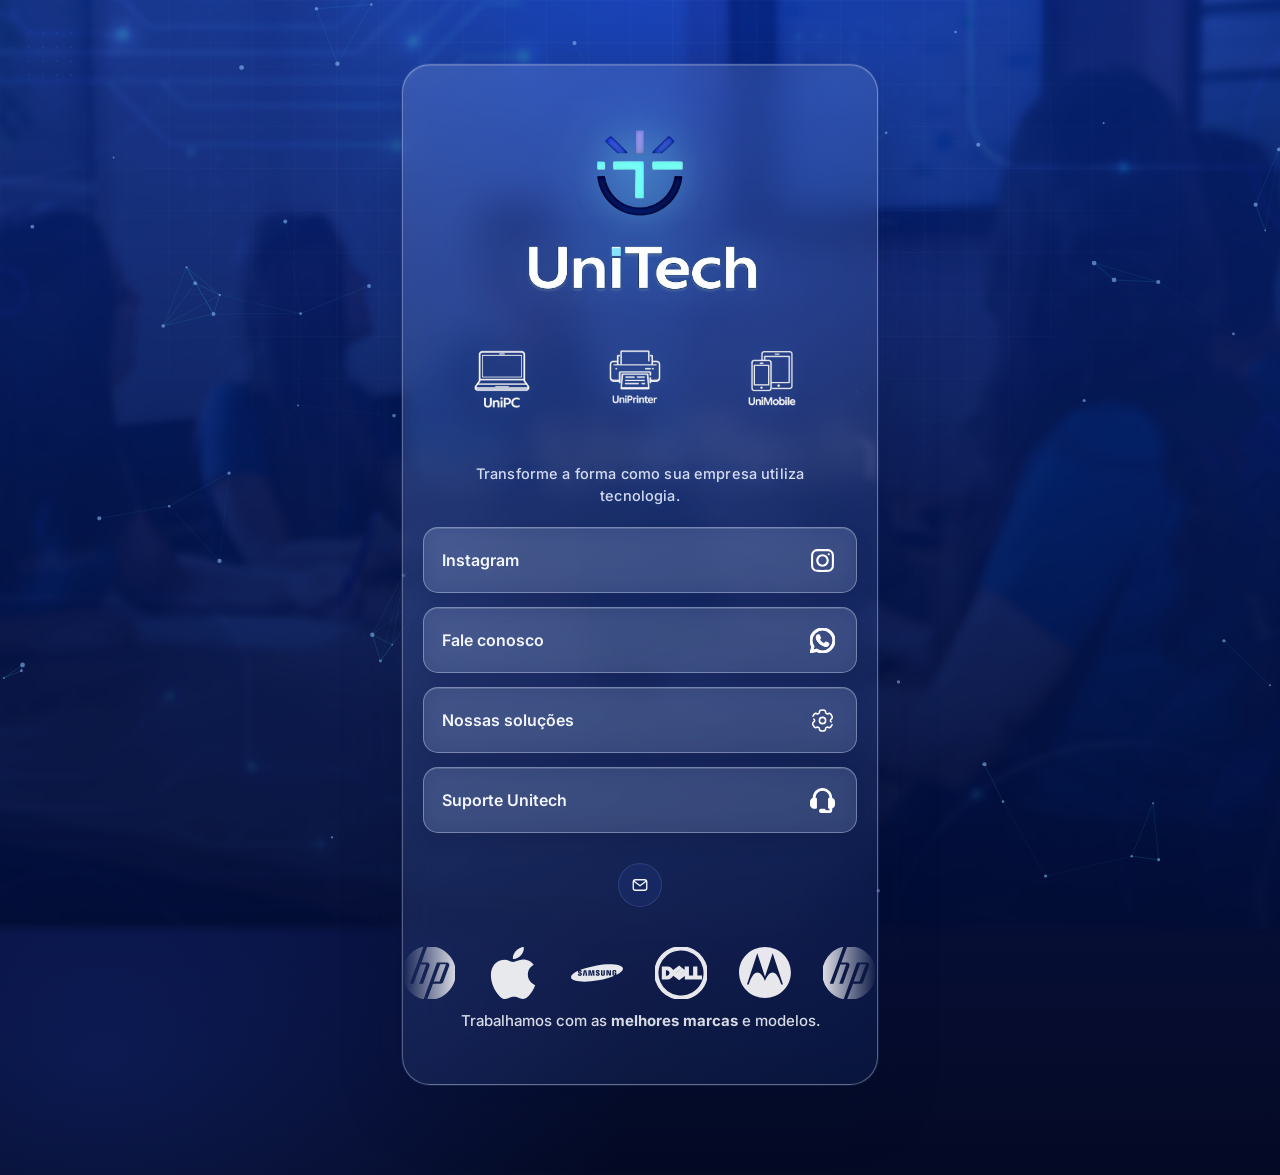
<file: index.html>
<!DOCTYPE html>
<html lang="pt-BR">
<head>
<meta charset="UTF-8">
<meta name="viewport" content="width=device-width, initial-scale=1.0">
<title>UniTech</title>
<meta name="description" content="Transforme a forma como sua empresa utiliza tecnologia.">
<link rel="icon" type="image/png" sizes="512x512" href="assets/logo.png">

<link rel="preconnect" href="https://fonts.googleapis.com">
<link rel="preconnect" href="https://fonts.gstatic.com" crossorigin>
<link href="https://fonts.googleapis.com/css2?family=Space+Grotesk:wght@500;700&family=Inter:wght@400;500;600&display=swap" rel="stylesheet">

<link rel="stylesheet" href="css/style.css">
</head>
<body>

  <!-- Fundo interativo (canvas com partículas que reagem ao mouse) -->
  <canvas id="bg-canvas"></canvas>
  <div class="bg-grid"></div>

  <main class="page">
    <div class="content-panel">

      <!-- ===== Avatar / Logo ===== -->
      <div class="avatar-wrap">
        <div class="avatar-inner">
          <img src="assets/baf69f_a08fcceb01bc43a482bfa691943361fe_mv2-removebg-preview.png" alt="Logo UniTech">
        </div>
      </div>
      

      <!-- ===== Nome com imagem ===== -->
      <img class="brand-wordmark" src="assets/ChatGPT Image Sep 21, 2026, 09_52_14 AM.png" alt="UniTech">
            <div class="mini-icons" aria-label="Ícones de destaque">
        <div class="mini-icon">
          <img src="assets/uniPC.png" alt="Ícone 1">
        </div>
        <div class="mini-icon">
          <img src="assets/uniPrinter.png" alt="Ícone 2">
        </div>
        <div class="mini-icon">
          <img src="assets/uniCell.png" alt="Ícone 3">
        </div>
      </div>
      <p class="tagline">Transforme a forma como sua empresa utiliza tecnologia.</p>

      <!-- ===== 3 mini ícones editáveis ===== -->


      <!-- =====================================================
           LINKS
           Para mudar o destino de cada botão, edite o "href".
           Para mudar o texto, edite o conteúdo dentro de <span class="link-label">.
           Para trocar o ícone, troque o bloco <svg>...</svg> por outro.
           Para adicionar um novo botão, copie um bloco <a class="link-card">...</a>
           inteiro e cole abaixo do último.
      ====================================================== -->
      <nav class="links">

        <a class="link-card" href="https://www.instagram.com/unitech.pa?stkn=NHZud3NzMDk0dTF4" target="_blank" rel="noopener noreferrer">
          <span class="link-icon">
            <svg viewBox="0 0 24 24" fill="none" xmlns="http://www.w3.org/2000/svg"><g id="SVGRepo_bgCarrier" stroke-width="0"></g><g id="SVGRepo_tracerCarrier" stroke-linecap="round" stroke-linejoin="round"></g><g id="SVGRepo_iconCarrier"> <path fill-rule="evenodd" clip-rule="evenodd" d="M12 18C15.3137 18 18 15.3137 18 12C18 8.68629 15.3137 6 12 6C8.68629 6 6 8.68629 6 12C6 15.3137 8.68629 18 12 18ZM12 16C14.2091 16 16 14.2091 16 12C16 9.79086 14.2091 8 12 8C9.79086 8 8 9.79086 8 12C8 14.2091 9.79086 16 12 16Z" fill="#ffffff"></path> <path d="M18 5C17.4477 5 17 5.44772 17 6C17 6.55228 17.4477 7 18 7C18.5523 7 19 6.55228 19 6C19 5.44772 18.5523 5 18 5Z" fill="#ffffff"></path> <path fill-rule="evenodd" clip-rule="evenodd" d="M1.65396 4.27606C1 5.55953 1 7.23969 1 10.6V13.4C1 16.7603 1 18.4405 1.65396 19.7239C2.2292 20.8529 3.14708 21.7708 4.27606 22.346C5.55953 23 7.23969 23 10.6 23H13.4C16.7603 23 18.4405 23 19.7239 22.346C20.8529 21.7708 21.7708 20.8529 22.346 19.7239C23 18.4405 23 16.7603 23 13.4V10.6C23 7.23969 23 5.55953 22.346 4.27606C21.7708 3.14708 20.8529 2.2292 19.7239 1.65396C18.4405 1 16.7603 1 13.4 1H10.6C7.23969 1 5.55953 1 4.27606 1.65396C3.14708 2.2292 2.2292 3.14708 1.65396 4.27606ZM13.4 3H10.6C8.88684 3 7.72225 3.00156 6.82208 3.0751C5.94524 3.14674 5.49684 3.27659 5.18404 3.43597C4.43139 3.81947 3.81947 4.43139 3.43597 5.18404C3.27659 5.49684 3.14674 5.94524 3.0751 6.82208C3.00156 7.72225 3 8.88684 3 10.6V13.4C3 15.1132 3.00156 16.2777 3.0751 17.1779C3.14674 18.0548 3.27659 18.5032 3.43597 18.816C3.81947 19.5686 4.43139 20.1805 5.18404 20.564C5.49684 20.7234 5.94524 20.8533 6.82208 20.9249C7.72225 20.9984 8.88684 21 10.6 21H13.4C15.1132 21 16.2777 20.9984 17.1779 20.9249C18.0548 20.8533 18.5032 20.7234 18.816 20.564C19.5686 20.1805 20.1805 19.5686 20.564 18.816C20.7234 18.5032 20.8533 18.0548 20.9249 17.1779C20.9984 16.2777 21 15.1132 21 13.4V10.6C21 8.88684 20.9984 7.72225 20.9249 6.82208C20.8533 5.94524 20.7234 5.49684 20.564 5.18404C20.1805 4.43139 19.5686 3.81947 18.816 3.43597C18.5032 3.27659 18.0548 3.14674 17.1779 3.0751C16.2777 3.00156 15.1132 3 13.4 3Z" fill="#ffffff"></path> </g></svg>
          </span>
          <span class="link-label">Instagram</span>
        </a>

        <a class="link-card" href="https://api.whatsapp.com/send/?phone=553534253274&text&type=phone_number&app_absent=0" target="_blank" rel="noopener noreferrer">
          <span class="link-icon">
            <svg fill="#ffffff" height="200px" width="200px" version="1.1" id="Icon" xmlns="http://www.w3.org/2000/svg" xmlns:xlink="http://www.w3.org/1999/xlink" viewBox="0 0 24 24" enable-background="new 0 0 24 24" xml:space="preserve" stroke="#ffffff"><g id="SVGRepo_bgCarrier" stroke-width="0"></g><g id="SVGRepo_tracerCarrier" stroke-linecap="round" stroke-linejoin="round"></g><g id="SVGRepo_iconCarrier"> <g id="WA_Logo"> <g> <path fill-rule="evenodd" clip-rule="evenodd" d="M20.5,3.5C18.25,1.25,15.2,0,12,0C5.41,0,0,5.41,0,12c0,2.11,0.65,4.11,1.7,5.92 L0,24l6.33-1.55C8.08,23.41,10,24,12,24c6.59,0,12-5.41,12-12C24,8.81,22.76,5.76,20.5,3.5z M12,22c-1.78,0-3.48-0.59-5.01-1.49 l-0.36-0.22l-3.76,0.99l1-3.67l-0.24-0.38C2.64,15.65,2,13.88,2,12C2,6.52,6.52,2,12,2c2.65,0,5.2,1.05,7.08,2.93S22,9.35,22,12 C22,17.48,17.47,22,12,22z M17.5,14.45c-0.3-0.15-1.77-0.87-2.04-0.97c-0.27-0.1-0.47-0.15-0.67,0.15 c-0.2,0.3-0.77,0.97-0.95,1.17c-0.17,0.2-0.35,0.22-0.65,0.07c-0.3-0.15-1.26-0.46-2.4-1.48c-0.89-0.79-1.49-1.77-1.66-2.07 c-0.17-0.3-0.02-0.46,0.13-0.61c0.13-0.13,0.3-0.35,0.45-0.52s0.2-0.3,0.3-0.5c0.1-0.2,0.05-0.37-0.02-0.52 C9.91,9.02,9.31,7.55,9.06,6.95c-0.24-0.58-0.49-0.5-0.67-0.51C8.22,6.43,8.02,6.43,7.82,6.43S7.3,6.51,7.02,6.8 C6.75,7.1,5.98,7.83,5.98,9.3c0,1.47,1.07,2.89,1.22,3.09c0.15,0.2,2.11,3.22,5.1,4.51c0.71,0.31,1.27,0.49,1.7,0.63 c0.72,0.23,1.37,0.2,1.88,0.12c0.57-0.09,1.77-0.72,2.02-1.42c0.25-0.7,0.25-1.3,0.17-1.42C18,14.68,17.8,14.6,17.5,14.45z"></path> </g> </g> </g></svg>
          </span>
          <span class="link-label">Fale conosco</span>
        </a>

        <a class="link-card" href="https://www.unitechbr.com.br/" target="_blank" rel="noopener noreferrer">
          <span class="link-icon">
            <svg viewBox="0 0 24 24" fill="none" xmlns="http://www.w3.org/2000/svg"><g id="SVGRepo_bgCarrier" stroke-width="0"></g><g id="SVGRepo_tracerCarrier" stroke-linecap="round" stroke-linejoin="round"></g><g id="SVGRepo_iconCarrier"> <circle cx="12" cy="12" r="3" stroke="#ffffff" stroke-width="1.5"></circle> <path d="M3.66122 10.6392C4.13377 10.9361 4.43782 11.4419 4.43782 11.9999C4.43781 12.558 4.13376 13.0638 3.66122 13.3607C3.33966 13.5627 3.13248 13.7242 2.98508 13.9163C2.66217 14.3372 2.51966 14.869 2.5889 15.3949C2.64082 15.7893 2.87379 16.1928 3.33973 16.9999C3.80568 17.8069 4.03865 18.2104 4.35426 18.4526C4.77508 18.7755 5.30694 18.918 5.83284 18.8488C6.07287 18.8172 6.31628 18.7185 6.65196 18.5411C7.14544 18.2803 7.73558 18.2699 8.21895 18.549C8.70227 18.8281 8.98827 19.3443 9.00912 19.902C9.02332 20.2815 9.05958 20.5417 9.15224 20.7654C9.35523 21.2554 9.74458 21.6448 10.2346 21.8478C10.6022 22 11.0681 22 12 22C12.9319 22 13.3978 22 13.7654 21.8478C14.2554 21.6448 14.6448 21.2554 14.8478 20.7654C14.9404 20.5417 14.9767 20.2815 14.9909 19.9021C15.0117 19.3443 15.2977 18.8281 15.7811 18.549C16.2644 18.27 16.8545 18.2804 17.3479 18.5412C17.6837 18.7186 17.9271 18.8173 18.1671 18.8489C18.693 18.9182 19.2249 18.7756 19.6457 18.4527C19.9613 18.2106 20.1943 17.807 20.6603 17C20.8677 16.6407 21.029 16.3614 21.1486 16.1272M20.3387 13.3608C19.8662 13.0639 19.5622 12.5581 19.5621 12.0001C19.5621 11.442 19.8662 10.9361 20.3387 10.6392C20.6603 10.4372 20.8674 10.2757 21.0148 10.0836C21.3377 9.66278 21.4802 9.13092 21.411 8.60502C21.3591 8.2106 21.1261 7.80708 20.6601 7.00005C20.1942 6.19301 19.9612 5.7895 19.6456 5.54732C19.2248 5.22441 18.6929 5.0819 18.167 5.15113C17.927 5.18274 17.6836 5.2814 17.3479 5.45883C16.8544 5.71964 16.2643 5.73004 15.781 5.45096C15.2977 5.1719 15.0117 4.6557 14.9909 4.09803C14.9767 3.71852 14.9404 3.45835 14.8478 3.23463C14.6448 2.74458 14.2554 2.35523 13.7654 2.15224C13.3978 2 12.9319 2 12 2C11.0681 2 10.6022 2 10.2346 2.15224C9.74458 2.35523 9.35523 2.74458 9.15224 3.23463C9.05958 3.45833 9.02332 3.71848 9.00912 4.09794C8.98826 4.65566 8.70225 5.17191 8.21891 5.45096C7.73557 5.73002 7.14548 5.71959 6.65205 5.4588C6.31633 5.28136 6.0729 5.18269 5.83285 5.15108C5.30695 5.08185 4.77509 5.22436 4.35427 5.54727C4.03866 5.78945 3.80569 6.19297 3.33974 7C3.13231 7.35929 2.97105 7.63859 2.85138 7.87273" stroke="#ffffff" stroke-width="1.5" stroke-linecap="round"></path> </g></svg>
          </span>
          <span class="link-label">Nossas soluções</span>
        </a>
        <a class="link-card" href="https://api.whatsapp.com/send/?phone=553599390890&text&type=phone_number&app_absent=0" target="_blank" rel="noopener noreferrer">
          <span class="link-icon">
            <svg viewBox="0 0 18 18" xmlns="http://www.w3.org/2000/svg" fill="#000000"><g id="SVGRepo_bgCarrier" stroke-width="0"></g><g id="SVGRepo_tracerCarrier" stroke-linecap="round" stroke-linejoin="round"></g><g id="SVGRepo_iconCarrier"> <path d="M16 7.184C16 3.14 12.86 0 9 0S2 3.14 2 7c-1.163.597-2 1.696-2 3v2a3 3 0 0 0 3 3h1a1 1 0 0 0 1-1V8a1 1 0 0 0-1-1 5 5 0 0 1 10 0 1 1 0 0 0-1 1v6a1 1 0 0 0 1 1v1h-2.592c-.206-.581-.756-1-1.408-1H8a1.5 1.5 0 0 0 0 3h6a2 2 0 0 0 2-2v-1.183A2.992 2.992 0 0 0 18 12v-2a2.99 2.99 0 0 0-2-2.816L-7 62" fill="#ffffff" fill-rule="evenodd"></path> </g></svg>          </span>
          <span class="link-label">Suporte Unitech</span>
        </a>

      </nav>

      <!-- ===== Redes sociais (ícones redondos) ===== -->
      <div class="socials">
        <a class="social-btn" href="mailto:contato@unitechbr.com.br" aria-label="E-mail">
          <svg viewBox="0 0 24 24" fill="none" stroke="currentColor" stroke-width="1.8"><rect x="3" y="5" width="18" height="14" rx="3"/><path d="M4 7l8 6 8-6"/></svg>
        </a>
      </div>

      <section class="brand-carousel" aria-label="Marcas parceiras">
        <div class="brand-carousel-track">
          <img src="assets/hp-svgrepo-com.svg" alt="Marca 1">
          <img src="assets/apple-173-svgrepo-com.svg"alt="Marca 2">
          <img src="assets/samsung-logo-svgrepo-com.svg" alt="Marca 3">
          <img src="assets/dell-svgrepo-com.svg" alt="Marca 4">
          <img src="assets/Motorola Icon - White - zonalogo.com.svg" alt="Marca 5">
          <img src="assets/hp-svgrepo-com.svg" alt="Marca 1" aria-hidden="true">
          <img src="assets/apple-173-svgrepo-com.svg" alt="Marca 2" aria-hidden="true">
          <img src="assets/samsung-logo-svgrepo-com.svg" alt="Marca 3" aria-hidden="true">
          <img src="assets/dell-svgrepo-com.svg" alt="Marca 4" aria-hidden="true">
          <img src="assets/Motorola Icon - White - zonalogo.com.svg" alt="Marca 5" aria-hidden="true">
        </div>
        <p class="brands-caption">Trabalhamos com as <strong>melhores marcas</strong> e modelos.</p>
      </section>

      <p class="footer-note"></p>

    </div>
  </main>

  <script src="js/script.js"></script>
</body>
</html>
</file>
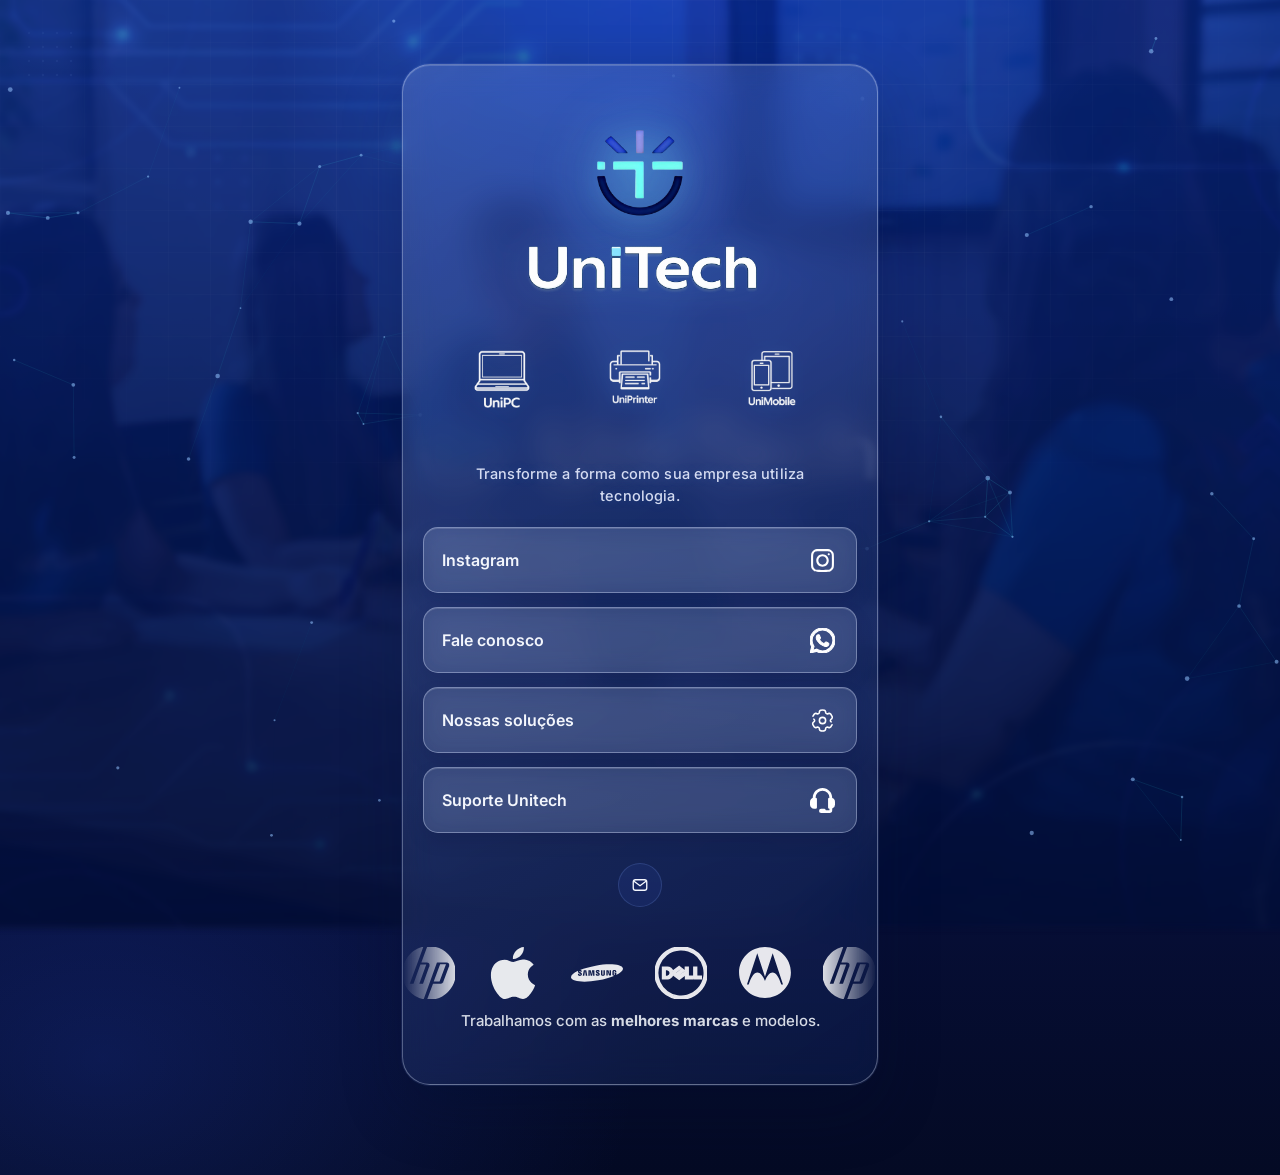
<file: unitech-linkbio/index.html>
<!DOCTYPE html>
<html lang="pt-BR">
<head>
<meta charset="UTF-8">
<meta name="viewport" content="width=device-width, initial-scale=1.0">
<title>UniTech</title>
<meta name="description" content="Transforme a forma como sua empresa utiliza tecnologia.">
<link rel="icon" type="image/png" sizes="512x512" href="assets/logo.png">

<link rel="preconnect" href="https://fonts.googleapis.com">
<link rel="preconnect" href="https://fonts.gstatic.com" crossorigin>
<link href="https://fonts.googleapis.com/css2?family=Space+Grotesk:wght@500;700&family=Inter:wght@400;500;600&display=swap" rel="stylesheet">

<link rel="stylesheet" href="css/style.css">
</head>
<body>

  <!-- Fundo interativo (canvas com partículas que reagem ao mouse) -->
  <canvas id="bg-canvas"></canvas>
  <div class="bg-grid"></div>

  <main class="page">
    <div class="content-panel">

      <!-- ===== Avatar / Logo ===== -->
      <div class="avatar-wrap">
        <div class="avatar-inner">
          <img src="assets/baf69f_a08fcceb01bc43a482bfa691943361fe_mv2-removebg-preview.png" alt="Logo UniTech">
        </div>
      </div>
      

      <!-- ===== Nome com imagem ===== -->
      <img class="brand-wordmark" src="assets/ChatGPT Image Sep 21, 2026, 09_52_14 AM.png" alt="UniTech">
            <div class="mini-icons" aria-label="Ícones de destaque">
        <div class="mini-icon">
          <img src="assets/uniPC.png" alt="Ícone 1">
        </div>
        <div class="mini-icon">
          <img src="assets/uniPrinter.png" alt="Ícone 2">
        </div>
        <div class="mini-icon">
          <img src="assets/uniCell.png" alt="Ícone 3">
        </div>
      </div>
      <p class="tagline">Transforme a forma como sua empresa utiliza tecnologia.</p>

      <!-- ===== 3 mini ícones editáveis ===== -->


      <!-- =====================================================
           LINKS
           Para mudar o destino de cada botão, edite o "href".
           Para mudar o texto, edite o conteúdo dentro de <span class="link-label">.
           Para trocar o ícone, troque o bloco <svg>...</svg> por outro.
           Para adicionar um novo botão, copie um bloco <a class="link-card">...</a>
           inteiro e cole abaixo do último.
      ====================================================== -->
      <nav class="links">

        <a class="link-card" href="https://www.instagram.com/unitech.pa?stkn=NHZud3NzMDk0dTF4" target="_blank" rel="noopener noreferrer">
          <span class="link-icon">
            <svg viewBox="0 0 24 24" fill="none" xmlns="http://www.w3.org/2000/svg"><g id="SVGRepo_bgCarrier" stroke-width="0"></g><g id="SVGRepo_tracerCarrier" stroke-linecap="round" stroke-linejoin="round"></g><g id="SVGRepo_iconCarrier"> <path fill-rule="evenodd" clip-rule="evenodd" d="M12 18C15.3137 18 18 15.3137 18 12C18 8.68629 15.3137 6 12 6C8.68629 6 6 8.68629 6 12C6 15.3137 8.68629 18 12 18ZM12 16C14.2091 16 16 14.2091 16 12C16 9.79086 14.2091 8 12 8C9.79086 8 8 9.79086 8 12C8 14.2091 9.79086 16 12 16Z" fill="#ffffff"></path> <path d="M18 5C17.4477 5 17 5.44772 17 6C17 6.55228 17.4477 7 18 7C18.5523 7 19 6.55228 19 6C19 5.44772 18.5523 5 18 5Z" fill="#ffffff"></path> <path fill-rule="evenodd" clip-rule="evenodd" d="M1.65396 4.27606C1 5.55953 1 7.23969 1 10.6V13.4C1 16.7603 1 18.4405 1.65396 19.7239C2.2292 20.8529 3.14708 21.7708 4.27606 22.346C5.55953 23 7.23969 23 10.6 23H13.4C16.7603 23 18.4405 23 19.7239 22.346C20.8529 21.7708 21.7708 20.8529 22.346 19.7239C23 18.4405 23 16.7603 23 13.4V10.6C23 7.23969 23 5.55953 22.346 4.27606C21.7708 3.14708 20.8529 2.2292 19.7239 1.65396C18.4405 1 16.7603 1 13.4 1H10.6C7.23969 1 5.55953 1 4.27606 1.65396C3.14708 2.2292 2.2292 3.14708 1.65396 4.27606ZM13.4 3H10.6C8.88684 3 7.72225 3.00156 6.82208 3.0751C5.94524 3.14674 5.49684 3.27659 5.18404 3.43597C4.43139 3.81947 3.81947 4.43139 3.43597 5.18404C3.27659 5.49684 3.14674 5.94524 3.0751 6.82208C3.00156 7.72225 3 8.88684 3 10.6V13.4C3 15.1132 3.00156 16.2777 3.0751 17.1779C3.14674 18.0548 3.27659 18.5032 3.43597 18.816C3.81947 19.5686 4.43139 20.1805 5.18404 20.564C5.49684 20.7234 5.94524 20.8533 6.82208 20.9249C7.72225 20.9984 8.88684 21 10.6 21H13.4C15.1132 21 16.2777 20.9984 17.1779 20.9249C18.0548 20.8533 18.5032 20.7234 18.816 20.564C19.5686 20.1805 20.1805 19.5686 20.564 18.816C20.7234 18.5032 20.8533 18.0548 20.9249 17.1779C20.9984 16.2777 21 15.1132 21 13.4V10.6C21 8.88684 20.9984 7.72225 20.9249 6.82208C20.8533 5.94524 20.7234 5.49684 20.564 5.18404C20.1805 4.43139 19.5686 3.81947 18.816 3.43597C18.5032 3.27659 18.0548 3.14674 17.1779 3.0751C16.2777 3.00156 15.1132 3 13.4 3Z" fill="#ffffff"></path> </g></svg>
          </span>
          <span class="link-label">Instagram</span>
        </a>

        <a class="link-card" href="https://api.whatsapp.com/send/?phone=553534253274&text&type=phone_number&app_absent=0" target="_blank" rel="noopener noreferrer">
          <span class="link-icon">
            <svg fill="#ffffff" height="200px" width="200px" version="1.1" id="Icon" xmlns="http://www.w3.org/2000/svg" xmlns:xlink="http://www.w3.org/1999/xlink" viewBox="0 0 24 24" enable-background="new 0 0 24 24" xml:space="preserve" stroke="#ffffff"><g id="SVGRepo_bgCarrier" stroke-width="0"></g><g id="SVGRepo_tracerCarrier" stroke-linecap="round" stroke-linejoin="round"></g><g id="SVGRepo_iconCarrier"> <g id="WA_Logo"> <g> <path fill-rule="evenodd" clip-rule="evenodd" d="M20.5,3.5C18.25,1.25,15.2,0,12,0C5.41,0,0,5.41,0,12c0,2.11,0.65,4.11,1.7,5.92 L0,24l6.33-1.55C8.08,23.41,10,24,12,24c6.59,0,12-5.41,12-12C24,8.81,22.76,5.76,20.5,3.5z M12,22c-1.78,0-3.48-0.59-5.01-1.49 l-0.36-0.22l-3.76,0.99l1-3.67l-0.24-0.38C2.64,15.65,2,13.88,2,12C2,6.52,6.52,2,12,2c2.65,0,5.2,1.05,7.08,2.93S22,9.35,22,12 C22,17.48,17.47,22,12,22z M17.5,14.45c-0.3-0.15-1.77-0.87-2.04-0.97c-0.27-0.1-0.47-0.15-0.67,0.15 c-0.2,0.3-0.77,0.97-0.95,1.17c-0.17,0.2-0.35,0.22-0.65,0.07c-0.3-0.15-1.26-0.46-2.4-1.48c-0.89-0.79-1.49-1.77-1.66-2.07 c-0.17-0.3-0.02-0.46,0.13-0.61c0.13-0.13,0.3-0.35,0.45-0.52s0.2-0.3,0.3-0.5c0.1-0.2,0.05-0.37-0.02-0.52 C9.91,9.02,9.31,7.55,9.06,6.95c-0.24-0.58-0.49-0.5-0.67-0.51C8.22,6.43,8.02,6.43,7.82,6.43S7.3,6.51,7.02,6.8 C6.75,7.1,5.98,7.83,5.98,9.3c0,1.47,1.07,2.89,1.22,3.09c0.15,0.2,2.11,3.22,5.1,4.51c0.71,0.31,1.27,0.49,1.7,0.63 c0.72,0.23,1.37,0.2,1.88,0.12c0.57-0.09,1.77-0.72,2.02-1.42c0.25-0.7,0.25-1.3,0.17-1.42C18,14.68,17.8,14.6,17.5,14.45z"></path> </g> </g> </g></svg>
          </span>
          <span class="link-label">Fale conosco</span>
        </a>

        <a class="link-card" href="https://www.unitechbr.com.br/" target="_blank" rel="noopener noreferrer">
          <span class="link-icon">
            <svg viewBox="0 0 24 24" fill="none" xmlns="http://www.w3.org/2000/svg"><g id="SVGRepo_bgCarrier" stroke-width="0"></g><g id="SVGRepo_tracerCarrier" stroke-linecap="round" stroke-linejoin="round"></g><g id="SVGRepo_iconCarrier"> <circle cx="12" cy="12" r="3" stroke="#ffffff" stroke-width="1.5"></circle> <path d="M3.66122 10.6392C4.13377 10.9361 4.43782 11.4419 4.43782 11.9999C4.43781 12.558 4.13376 13.0638 3.66122 13.3607C3.33966 13.5627 3.13248 13.7242 2.98508 13.9163C2.66217 14.3372 2.51966 14.869 2.5889 15.3949C2.64082 15.7893 2.87379 16.1928 3.33973 16.9999C3.80568 17.8069 4.03865 18.2104 4.35426 18.4526C4.77508 18.7755 5.30694 18.918 5.83284 18.8488C6.07287 18.8172 6.31628 18.7185 6.65196 18.5411C7.14544 18.2803 7.73558 18.2699 8.21895 18.549C8.70227 18.8281 8.98827 19.3443 9.00912 19.902C9.02332 20.2815 9.05958 20.5417 9.15224 20.7654C9.35523 21.2554 9.74458 21.6448 10.2346 21.8478C10.6022 22 11.0681 22 12 22C12.9319 22 13.3978 22 13.7654 21.8478C14.2554 21.6448 14.6448 21.2554 14.8478 20.7654C14.9404 20.5417 14.9767 20.2815 14.9909 19.9021C15.0117 19.3443 15.2977 18.8281 15.7811 18.549C16.2644 18.27 16.8545 18.2804 17.3479 18.5412C17.6837 18.7186 17.9271 18.8173 18.1671 18.8489C18.693 18.9182 19.2249 18.7756 19.6457 18.4527C19.9613 18.2106 20.1943 17.807 20.6603 17C20.8677 16.6407 21.029 16.3614 21.1486 16.1272M20.3387 13.3608C19.8662 13.0639 19.5622 12.5581 19.5621 12.0001C19.5621 11.442 19.8662 10.9361 20.3387 10.6392C20.6603 10.4372 20.8674 10.2757 21.0148 10.0836C21.3377 9.66278 21.4802 9.13092 21.411 8.60502C21.3591 8.2106 21.1261 7.80708 20.6601 7.00005C20.1942 6.19301 19.9612 5.7895 19.6456 5.54732C19.2248 5.22441 18.6929 5.0819 18.167 5.15113C17.927 5.18274 17.6836 5.2814 17.3479 5.45883C16.8544 5.71964 16.2643 5.73004 15.781 5.45096C15.2977 5.1719 15.0117 4.6557 14.9909 4.09803C14.9767 3.71852 14.9404 3.45835 14.8478 3.23463C14.6448 2.74458 14.2554 2.35523 13.7654 2.15224C13.3978 2 12.9319 2 12 2C11.0681 2 10.6022 2 10.2346 2.15224C9.74458 2.35523 9.35523 2.74458 9.15224 3.23463C9.05958 3.45833 9.02332 3.71848 9.00912 4.09794C8.98826 4.65566 8.70225 5.17191 8.21891 5.45096C7.73557 5.73002 7.14548 5.71959 6.65205 5.4588C6.31633 5.28136 6.0729 5.18269 5.83285 5.15108C5.30695 5.08185 4.77509 5.22436 4.35427 5.54727C4.03866 5.78945 3.80569 6.19297 3.33974 7C3.13231 7.35929 2.97105 7.63859 2.85138 7.87273" stroke="#ffffff" stroke-width="1.5" stroke-linecap="round"></path> </g></svg>
          </span>
          <span class="link-label">Nossas soluções</span>
        </a>
        <a class="link-card" href="https://api.whatsapp.com/send/?phone=553599390890&text&type=phone_number&app_absent=0" target="_blank" rel="noopener noreferrer">
          <span class="link-icon">
            <svg viewBox="0 0 18 18" xmlns="http://www.w3.org/2000/svg" fill="#000000"><g id="SVGRepo_bgCarrier" stroke-width="0"></g><g id="SVGRepo_tracerCarrier" stroke-linecap="round" stroke-linejoin="round"></g><g id="SVGRepo_iconCarrier"> <path d="M16 7.184C16 3.14 12.86 0 9 0S2 3.14 2 7c-1.163.597-2 1.696-2 3v2a3 3 0 0 0 3 3h1a1 1 0 0 0 1-1V8a1 1 0 0 0-1-1 5 5 0 0 1 10 0 1 1 0 0 0-1 1v6a1 1 0 0 0 1 1v1h-2.592c-.206-.581-.756-1-1.408-1H8a1.5 1.5 0 0 0 0 3h6a2 2 0 0 0 2-2v-1.183A2.992 2.992 0 0 0 18 12v-2a2.99 2.99 0 0 0-2-2.816L-7 62" fill="#ffffff" fill-rule="evenodd"></path> </g></svg>          </span>
          <span class="link-label">Suporte Unitech</span>
        </a>

      </nav>

      <!-- ===== Redes sociais (ícones redondos) ===== -->
      <div class="socials">
        <a class="social-btn" href="mailto:contato@unitech.com" aria-label="E-mail">
          <svg viewBox="0 0 24 24" fill="none" stroke="currentColor" stroke-width="1.8"><rect x="3" y="5" width="18" height="14" rx="3"/><path d="M4 7l8 6 8-6"/></svg>
        </a>
      </div>

      <section class="brand-carousel" aria-label="Marcas parceiras">
        <div class="brand-carousel-track">
          <img src="assets/hp-svgrepo-com.svg" alt="Marca 1">
          <img src="assets/apple-173-svgrepo-com.svg"alt="Marca 2">
          <img src="assets/samsung-logo-svgrepo-com.svg" alt="Marca 3">
          <img src="assets/dell-svgrepo-com.svg" alt="Marca 4">
          <img src="assets/Motorola Icon - White - zonalogo.com.svg" alt="Marca 5">
          <img src="assets/hp-svgrepo-com.svg" alt="Marca 1" aria-hidden="true">
          <img src="assets/apple-173-svgrepo-com.svg" alt="Marca 2" aria-hidden="true">
          <img src="assets/samsung-logo-svgrepo-com.svg" alt="Marca 3" aria-hidden="true">
          <img src="assets/dell-svgrepo-com.svg" alt="Marca 4" aria-hidden="true">
          <img src="assets/Motorola Icon - White - zonalogo.com.svg" alt="Marca 5" aria-hidden="true">
        </div>
        <p class="brands-caption">Trabalhamos com as <strong>melhores marcas</strong> e modelos.</p>
      </section>

      <p class="footer-note"></p>

    </div>
  </main>

  <script src="js/script.js"></script>
</body>
</html>
</file>
<file: css/style.css>
/* =========================================================
   UniTech — Link in bio
   Paleta e variáveis: mude aqui pra ajustar as cores do site
========================================================= */
:root{
  --bg-0:#040A24;
  --bg-1:#0A1554;
  --bg-2:#13278F;
  --cyan:#3FE0E8;
  --blue:#2F5BFF;
  --glass:rgba(60,95,220,0.10);
  --glass-strong:rgba(70,110,240,0.20);
  --border:rgba(140,170,255,0.18);
  --border-strong:rgba(150,180,255,0.36);
  --text:#F3F6FC;
  --text-dim:#9AAAD6;
  --radius:18px;
  --font-display:'Space Grotesk', system-ui, sans-serif;
  --font-body:'Inter', system-ui, sans-serif;
}

*{ box-sizing:border-box; }
html,body{ margin:0; padding:0; }

body{
  min-height:100vh;
  background:
    radial-gradient(70% 55% at 50% 0%, rgba(60,100,255,0.35), transparent 62%),
    radial-gradient(55% 45% at 85% 15%, rgba(63,224,232,0.10), transparent 60%),
    radial-gradient(70% 55% at 8% 90%, rgba(47,91,255,0.18), transparent 60%),
    linear-gradient(180deg, var(--bg-2), var(--bg-1) 40%, var(--bg-0));
  color:var(--text);
  font-family:var(--font-body);
  overflow-x:hidden;
  position:relative;
}

body::before{
  content:"";
  position:fixed; inset:-14px; z-index:0; pointer-events:none;
  background:
    linear-gradient(180deg, rgba(10, 40, 145, 0.58), rgba(3, 12, 52, 0.86)),
    url("../assets/background-tecnologia.jpg") center / cover no-repeat,
    url("../assets/background-equipe.jpg") center / cover no-repeat;
  filter:blur(3px);
  transform:scale(1.03);
  opacity:0.92;
}

/* ---------- Fundo interativo ---------- */
#bg-canvas{
  position:fixed; inset:0; z-index:1; width:100%; height:100%; display:block;
}
.bg-grid{
  position:fixed; inset:0; z-index:1; pointer-events:none;
  background-image:
    linear-gradient(rgba(255,255,255,0.035) 1px, transparent 1px),
    linear-gradient(90deg, rgba(255,255,255,0.035) 1px, transparent 1px);
  background-size:42px 42px;
  mask-image:radial-gradient(75% 60% at 50% 20%, black, transparent 85%);
}
.bg-grid::before, .bg-grid::after{
  content:""; position:fixed; width:60px; height:60px;
  background-image:radial-gradient(circle, rgba(150,190,255,0.45) 1.4px, transparent 1.6px);
  background-size:14px 14px; opacity:0.6;
}
.bg-grid::before{ top:26px; left:22px; }
.bg-grid::after{ bottom:34px; right:26px; }

/* ---------- Layout ---------- */
.page{
  position:relative; z-index:1;
  max-width:520px; margin:0 auto;
  padding:64px 22px 90px;
  display:flex; flex-direction:column; align-items:center;
}

.content-panel{
  --panel-width: 100%;
  --panel-padding:18px 20px 16px;
  width:var(--panel-width);
  background:linear-gradient(145deg, rgba(151, 169, 213, 0.25), rgba(20, 40, 94, 0.34));
  border:1px solid rgba(225, 233, 255, 0.34);
  border-radius:28px;
  box-shadow:inset 0 1px 0 rgba(255,255,255,0.16), 0 0 0 1px rgba(117, 151, 232, 0.12), 0 24px 60px rgba(4, 14, 46, 0.26);
  padding:var(--panel-padding);
  backdrop-filter:blur(16px) saturate(115%);
  -webkit-backdrop-filter:blur(16px) saturate(115%);
  display:flex; flex-direction:column; align-items:center;
}

/* ---------- Avatar ---------- */
.avatar-wrap{
  --avatar-size: 180px;
  --avatar-image-scale: 0.82;
  width:var(--avatar-size); height:var(--avatar-size); margin-bottom:10px;
  position:relative; display:grid; place-items:center;
}
.avatar-wrap::before{
  content:"";
  position:absolute;
  inset:8% 6% 8% 6%;
  border-radius:50%;
  background:radial-gradient(circle, rgba(117, 230, 255, 0.38) 0%, rgba(117, 230, 255, 0.14) 30%, rgba(117, 230, 255, 0.03) 60%, transparent 100%);
  filter:blur(20px);
  z-index:0;
}
.avatar-inner{
  position:relative; z-index:1;
  width:100%; height:100%; border-radius:50%; overflow:hidden;
  background:transparent; display:flex; align-items:center; justify-content:center;
}
.avatar-inner img{
  width:calc(var(--avatar-size) * var(--avatar-image-scale));
  height:calc(var(--avatar-size) * var(--avatar-image-scale));
  object-fit:contain; display:block; border-radius:50%;
  filter:drop-shadow(0 0 12px rgba(122, 220, 255, 0.25));
}

/* ---------- Marca com imagem ---------- */
.brand-wordmark{
  --wordmark-width: 300px;
  width:var(--wordmark-width); max-width:100%; height:auto;
  display:block; margin:-150px auto -108px;
  filter:drop-shadow(0 0 18px rgba(102, 216, 255, 0.15));
}

.tagline{
  font-size:14.5px; color:var(--text-dim); text-align:center; line-height:1.5;
  margin:10px 0 0; max-width:360px; font-weight:500;
  letter-spacing:0.01em;
  color:rgba(232, 237, 255, 0.9);
  text-shadow:0 0 12px rgba(110, 184, 255, 0.18);
}

/* ---------- Mini ícones ---------- */
.mini-icons{
  --mini-icon-1-size: 128px;
  --mini-icon-2-size: 138px;
  --mini-icon-3-size: 138px;
  --mini-icon-gap: -6px;
  display:flex; align-items:center; justify-content:center; gap:var(--mini-icon-gap);
  margin:0 auto; width:100%;
  padding:0 6px;
}
.mini-icon{
  width:var(--mini-icon-size); height:var(--mini-icon-size);
  border-radius:18px; border:none; background:transparent;
  display:flex; align-items:center; justify-content:center;
  overflow:hidden;
  flex:0 0 var(--mini-icon-size);
  opacity:0.96;
}
.mini-icon:nth-child(1){ --mini-icon-size:var(--mini-icon-1-size); }
.mini-icon:nth-child(2){ --mini-icon-size:var(--mini-icon-2-size); }
.mini-icon:nth-child(3){ --mini-icon-size:var(--mini-icon-3-size); }
.mini-icon:nth-child(4){ --mini-icon-size:var(--mini-icon-4-size); }
.mini-icon img{
  width:100%; height:100%; object-fit:contain; display:block;
  padding:0; filter:drop-shadow(0 0 10px rgba(110, 204, 255, 0.15));
}

/* ---------- Links ---------- */
.links{ width:100%; display:flex; flex-direction:column; gap:14px; margin-top:20px; }

.link-card{
  display:flex; align-items:center; gap:16px; text-decoration:none; color:var(--text);
  background:rgba(145, 164, 211, 0.22); border:1px solid rgba(221, 230, 255, 0.38); border-radius:15px;
  padding:16px 18px; backdrop-filter:blur(12px); -webkit-backdrop-filter:blur(12px);
  position:relative; overflow:hidden;
  box-shadow:inset 0 1px 0 rgba(255,255,255,0.14), 0 8px 18px rgba(4, 12, 45, 0.12);
  transition:transform .2s ease, background .2s ease, border-color .2s ease, box-shadow .2s ease;
  will-change:transform;
}
.link-card:hover{
  background:rgba(167, 185, 228, 0.29);
  border-color:rgba(235, 241, 255, 0.52);
  transform:translateY(-3px);
  box-shadow:inset 0 1px 0 rgba(255,255,255,0.18), 0 14px 30px -12px rgba(47,91,255,0.42);
}
.link-card:active{ transform:translateY(-1px) scale(0.98); }

.link-icon{
  --icon-box-size: 32px;
  --icon-size: 25px;
  order:2; margin-left:auto;
  width:var(--icon-box-size); height:var(--icon-box-size); border-radius:0; flex:none;
  background:transparent; border:none;
  display:flex; align-items:center; justify-content:center;
  transition:transform .25s ease;
}
.link-card:hover .link-icon{ transform:scale(1.08); }
.link-icon svg{
  width:var(--icon-size); height:var(--icon-size); color:var(--text);
}

.link-label{
  font-weight:600; font-size:16px; flex:1;
  overflow:hidden; text-overflow:ellipsis; white-space:nowrap;
}

/* efeito "ripple" ao clicar (o círculo é criado via JS) */
.ripple{
  position:absolute; border-radius:50%; pointer-events:none;
  background:rgba(255,255,255,0.35);
  transform:scale(0); opacity:0.6;
  animation:ripple-anim .55s ease-out forwards;
}
@keyframes ripple-anim{
  to{ transform:scale(2.6); opacity:0; }
}

/* ---------- Redes sociais ---------- */
.socials{ display:flex; gap:10px; margin-top:30px; align-items:center; flex-wrap:wrap; justify-content:center; }
.social-btn{
  width:44px; height:44px; border-radius:50%; position:relative;
  background:var(--glass); border:1px solid var(--border);
  display:flex; align-items:center; justify-content:center; overflow:hidden;
  color:var(--text); text-decoration:none;
  transition:transform .2s ease, background .2s ease, border-color .2s ease;
}
.social-btn:hover{
  background:var(--glass-strong); border-color:var(--border-strong);
  transform:translateY(-3px) rotate(-6deg);
}
.social-btn:active{ transform:scale(0.94); }
.social-btn svg{ width:18px; height:18px; }

/* ---------- Carrossel de marcas ---------- */
.brand-carousel{
  --brand-size: 52px;
  width:calc(100% + 40px); margin:26px -20px 0; overflow:hidden;
  padding:14px 0 8px;
  mask-image:linear-gradient(90deg, transparent, #000 12%, #000 88%, transparent);
  -webkit-mask-image:linear-gradient(90deg, transparent, #000 12%, #000 88%, transparent);
}
.brand-carousel-track{
  display:flex; width:max-content; align-items:center; gap:32px;
  animation:brand-scroll 20s linear infinite;
}
.brand-carousel-track img{
  width:var(--brand-size); height:var(--brand-size); object-fit:contain;
  flex:none; filter:brightness(0) invert(1); opacity:.9;
}
.brands-caption{
  margin:12px 20px 0; text-align:center; color:rgba(243,246,252,.88);
  font-size:15px; line-height:1.35; font-weight:500;
}
.brands-caption strong{ font-weight:700; }
@keyframes brand-scroll{
  from{ transform:translateX(0); }
  to{ transform:translateX(-50%); }
}

/* ---------- Rodapé ---------- */
.footer-note{
  margin-top:18px; font-size:11.5px; color:var(--text-dim);
  text-align:center; letter-spacing:.02em;
}

/* ---------- Responsivo ---------- */
@media (max-width:380px){
  .page{ padding:56px 16px 80px; }
}

/* ---------- Acessibilidade: reduz movimento ---------- */
@media (prefers-reduced-motion: reduce){
  .link-card, .social-btn, .link-icon{ transition:none; }
  .brand-carousel-track{ animation:none; }
  .ripple{ display:none; }
}
</file>
<file: unitech-linkbio/css/style.css>
/* =========================================================
   UniTech — Link in bio
   Paleta e variáveis: mude aqui pra ajustar as cores do site
========================================================= */
:root{
  --bg-0:#040A24;
  --bg-1:#0A1554;
  --bg-2:#13278F;
  --cyan:#3FE0E8;
  --blue:#2F5BFF;
  --glass:rgba(60,95,220,0.10);
  --glass-strong:rgba(70,110,240,0.20);
  --border:rgba(140,170,255,0.18);
  --border-strong:rgba(150,180,255,0.36);
  --text:#F3F6FC;
  --text-dim:#9AAAD6;
  --radius:18px;
  --font-display:'Space Grotesk', system-ui, sans-serif;
  --font-body:'Inter', system-ui, sans-serif;
}

*{ box-sizing:border-box; }
html,body{ margin:0; padding:0; }

body{
  min-height:100vh;
  background:
    radial-gradient(70% 55% at 50% 0%, rgba(60,100,255,0.35), transparent 62%),
    radial-gradient(55% 45% at 85% 15%, rgba(63,224,232,0.10), transparent 60%),
    radial-gradient(70% 55% at 8% 90%, rgba(47,91,255,0.18), transparent 60%),
    linear-gradient(180deg, var(--bg-2), var(--bg-1) 40%, var(--bg-0));
  color:var(--text);
  font-family:var(--font-body);
  overflow-x:hidden;
  position:relative;
}

body::before{
  content:"";
  position:fixed; inset:-14px; z-index:0; pointer-events:none;
  background:
    linear-gradient(180deg, rgba(10, 40, 145, 0.58), rgba(3, 12, 52, 0.86)),
    url("../assets/background-tecnologia.jpg") center / cover no-repeat,
    url("../assets/background-equipe.jpg") center / cover no-repeat;
  filter:blur(3px);
  transform:scale(1.03);
  opacity:0.92;
}

/* ---------- Fundo interativo ---------- */
#bg-canvas{
  position:fixed; inset:0; z-index:1; width:100%; height:100%; display:block;
}
.bg-grid{
  position:fixed; inset:0; z-index:1; pointer-events:none;
  background-image:
    linear-gradient(rgba(255,255,255,0.035) 1px, transparent 1px),
    linear-gradient(90deg, rgba(255,255,255,0.035) 1px, transparent 1px);
  background-size:42px 42px;
  mask-image:radial-gradient(75% 60% at 50% 20%, black, transparent 85%);
}
.bg-grid::before, .bg-grid::after{
  content:""; position:fixed; width:60px; height:60px;
  background-image:radial-gradient(circle, rgba(150,190,255,0.45) 1.4px, transparent 1.6px);
  background-size:14px 14px; opacity:0.6;
}
.bg-grid::before{ top:26px; left:22px; }
.bg-grid::after{ bottom:34px; right:26px; }

/* ---------- Layout ---------- */
.page{
  position:relative; z-index:1;
  max-width:520px; margin:0 auto;
  padding:64px 22px 90px;
  display:flex; flex-direction:column; align-items:center;
}

.content-panel{
  --panel-width: 100%;
  --panel-padding:18px 20px 16px;
  width:var(--panel-width);
  background:linear-gradient(145deg, rgba(151, 169, 213, 0.25), rgba(20, 40, 94, 0.34));
  border:1px solid rgba(225, 233, 255, 0.34);
  border-radius:28px;
  box-shadow:inset 0 1px 0 rgba(255,255,255,0.16), 0 0 0 1px rgba(117, 151, 232, 0.12), 0 24px 60px rgba(4, 14, 46, 0.26);
  padding:var(--panel-padding);
  backdrop-filter:blur(16px) saturate(115%);
  -webkit-backdrop-filter:blur(16px) saturate(115%);
  display:flex; flex-direction:column; align-items:center;
}

/* ---------- Avatar ---------- */
.avatar-wrap{
  --avatar-size: 180px;
  --avatar-image-scale: 0.82;
  width:var(--avatar-size); height:var(--avatar-size); margin-bottom:10px;
  position:relative; display:grid; place-items:center;
}
.avatar-wrap::before{
  content:"";
  position:absolute;
  inset:8% 6% 8% 6%;
  border-radius:50%;
  background:radial-gradient(circle, rgba(117, 230, 255, 0.38) 0%, rgba(117, 230, 255, 0.14) 30%, rgba(117, 230, 255, 0.03) 60%, transparent 100%);
  filter:blur(20px);
  z-index:0;
}
.avatar-inner{
  position:relative; z-index:1;
  width:100%; height:100%; border-radius:50%; overflow:hidden;
  background:transparent; display:flex; align-items:center; justify-content:center;
}
.avatar-inner img{
  width:calc(var(--avatar-size) * var(--avatar-image-scale));
  height:calc(var(--avatar-size) * var(--avatar-image-scale));
  object-fit:contain; display:block; border-radius:50%;
  filter:drop-shadow(0 0 12px rgba(122, 220, 255, 0.25));
}

/* ---------- Marca com imagem ---------- */
.brand-wordmark{
  --wordmark-width: 300px;
  width:var(--wordmark-width); max-width:100%; height:auto;
  display:block; margin:-150px auto -108px;
  filter:drop-shadow(0 0 18px rgba(102, 216, 255, 0.15));
}

.tagline{
  font-size:14.5px; color:var(--text-dim); text-align:center; line-height:1.5;
  margin:10px 0 0; max-width:360px; font-weight:500;
  letter-spacing:0.01em;
  color:rgba(232, 237, 255, 0.9);
  text-shadow:0 0 12px rgba(110, 184, 255, 0.18);
}

/* ---------- Mini ícones ---------- */
.mini-icons{
  --mini-icon-1-size: 128px;
  --mini-icon-2-size: 138px;
  --mini-icon-3-size: 138px;
  --mini-icon-gap: -6px;
  display:flex; align-items:center; justify-content:center; gap:var(--mini-icon-gap);
  margin:0 auto; width:100%;
  padding:0 6px;
}
.mini-icon{
  width:var(--mini-icon-size); height:var(--mini-icon-size);
  border-radius:18px; border:none; background:transparent;
  display:flex; align-items:center; justify-content:center;
  overflow:hidden;
  flex:0 0 var(--mini-icon-size);
  opacity:0.96;
}
.mini-icon:nth-child(1){ --mini-icon-size:var(--mini-icon-1-size); }
.mini-icon:nth-child(2){ --mini-icon-size:var(--mini-icon-2-size); }
.mini-icon:nth-child(3){ --mini-icon-size:var(--mini-icon-3-size); }
.mini-icon:nth-child(4){ --mini-icon-size:var(--mini-icon-4-size); }
.mini-icon img{
  width:100%; height:100%; object-fit:contain; display:block;
  padding:0; filter:drop-shadow(0 0 10px rgba(110, 204, 255, 0.15));
}

/* ---------- Links ---------- */
.links{ width:100%; display:flex; flex-direction:column; gap:14px; margin-top:20px; }

.link-card{
  display:flex; align-items:center; gap:16px; text-decoration:none; color:var(--text);
  background:rgba(145, 164, 211, 0.22); border:1px solid rgba(221, 230, 255, 0.38); border-radius:15px;
  padding:16px 18px; backdrop-filter:blur(12px); -webkit-backdrop-filter:blur(12px);
  position:relative; overflow:hidden;
  box-shadow:inset 0 1px 0 rgba(255,255,255,0.14), 0 8px 18px rgba(4, 12, 45, 0.12);
  transition:transform .2s ease, background .2s ease, border-color .2s ease, box-shadow .2s ease;
  will-change:transform;
}
.link-card:hover{
  background:rgba(167, 185, 228, 0.29);
  border-color:rgba(235, 241, 255, 0.52);
  transform:translateY(-3px);
  box-shadow:inset 0 1px 0 rgba(255,255,255,0.18), 0 14px 30px -12px rgba(47,91,255,0.42);
}
.link-card:active{ transform:translateY(-1px) scale(0.98); }

.link-icon{
  --icon-box-size: 32px;
  --icon-size: 25px;
  order:2; margin-left:auto;
  width:var(--icon-box-size); height:var(--icon-box-size); border-radius:0; flex:none;
  background:transparent; border:none;
  display:flex; align-items:center; justify-content:center;
  transition:transform .25s ease;
}
.link-card:hover .link-icon{ transform:scale(1.08); }
.link-icon svg{
  width:var(--icon-size); height:var(--icon-size); color:var(--text);
}

.link-label{
  font-weight:600; font-size:16px; flex:1;
  overflow:hidden; text-overflow:ellipsis; white-space:nowrap;
}

/* efeito "ripple" ao clicar (o círculo é criado via JS) */
.ripple{
  position:absolute; border-radius:50%; pointer-events:none;
  background:rgba(255,255,255,0.35);
  transform:scale(0); opacity:0.6;
  animation:ripple-anim .55s ease-out forwards;
}
@keyframes ripple-anim{
  to{ transform:scale(2.6); opacity:0; }
}

/* ---------- Redes sociais ---------- */
.socials{ display:flex; gap:10px; margin-top:30px; align-items:center; flex-wrap:wrap; justify-content:center; }
.social-btn{
  width:44px; height:44px; border-radius:50%; position:relative;
  background:var(--glass); border:1px solid var(--border);
  display:flex; align-items:center; justify-content:center; overflow:hidden;
  color:var(--text); text-decoration:none;
  transition:transform .2s ease, background .2s ease, border-color .2s ease;
}
.social-btn:hover{
  background:var(--glass-strong); border-color:var(--border-strong);
  transform:translateY(-3px) rotate(-6deg);
}
.social-btn:active{ transform:scale(0.94); }
.social-btn svg{ width:18px; height:18px; }

/* ---------- Carrossel de marcas ---------- */
.brand-carousel{
  --brand-size: 52px;
  width:calc(100% + 40px); margin:26px -20px 0; overflow:hidden;
  padding:14px 0 8px;
  mask-image:linear-gradient(90deg, transparent, #000 12%, #000 88%, transparent);
  -webkit-mask-image:linear-gradient(90deg, transparent, #000 12%, #000 88%, transparent);
}
.brand-carousel-track{
  display:flex; width:max-content; align-items:center; gap:32px;
  animation:brand-scroll 20s linear infinite;
}
.brand-carousel-track img{
  width:var(--brand-size); height:var(--brand-size); object-fit:contain;
  flex:none; filter:brightness(0) invert(1); opacity:.9;
}
.brands-caption{
  margin:12px 20px 0; text-align:center; color:rgba(243,246,252,.88);
  font-size:15px; line-height:1.35; font-weight:500;
}
.brands-caption strong{ font-weight:700; }
@keyframes brand-scroll{
  from{ transform:translateX(0); }
  to{ transform:translateX(-50%); }
}

/* ---------- Rodapé ---------- */
.footer-note{
  margin-top:18px; font-size:11.5px; color:var(--text-dim);
  text-align:center; letter-spacing:.02em;
}

/* ---------- Responsivo ---------- */
@media (max-width:380px){
  .page{ padding:56px 16px 80px; }
}

/* ---------- Acessibilidade: reduz movimento ---------- */
@media (prefers-reduced-motion: reduce){
  .link-card, .social-btn, .link-icon{ transition:none; }
  .brand-carousel-track{ animation:none; }
  .ripple{ display:none; }
}
</file>
